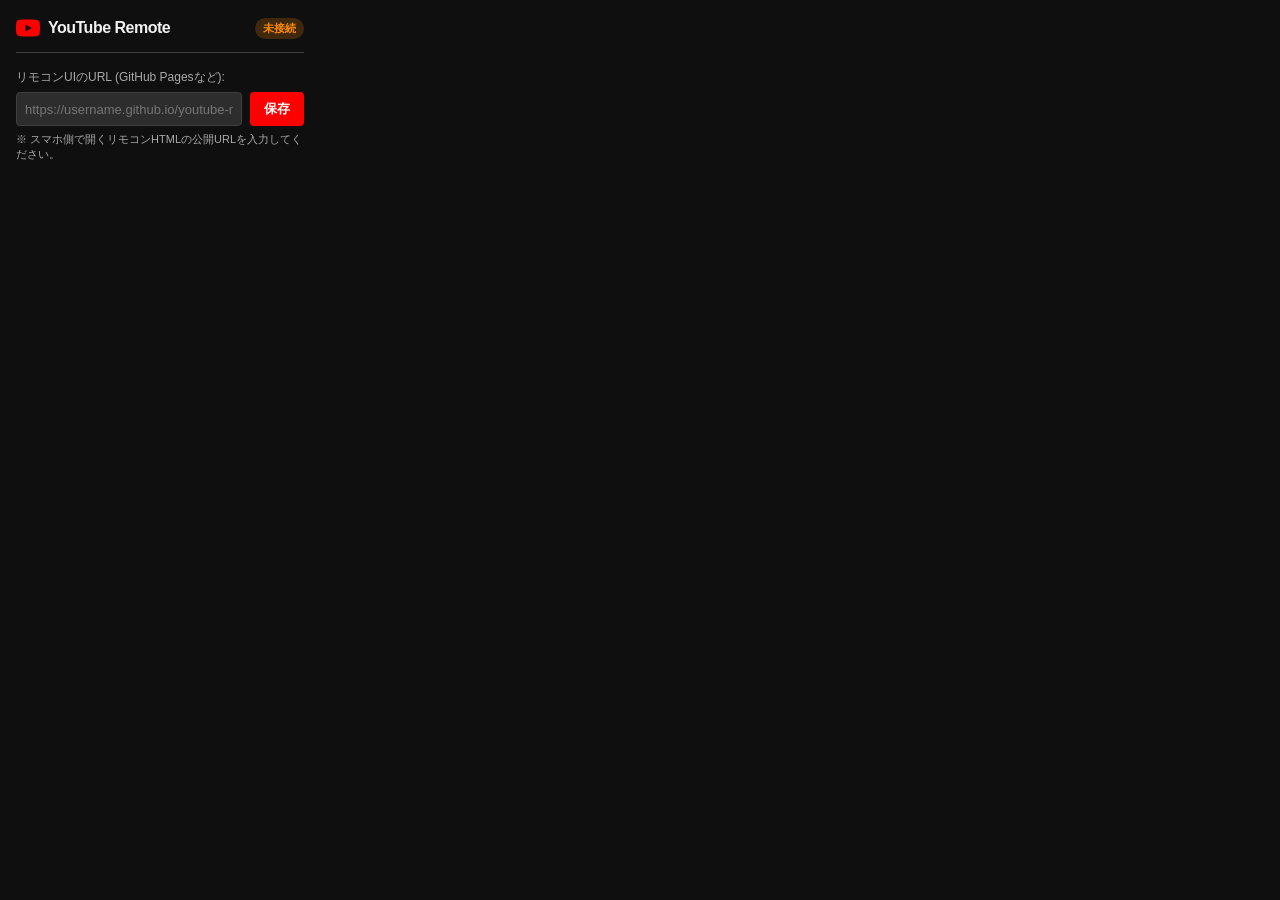
<file: extension/popup.html>
<!DOCTYPE html>
<html lang="ja">
<head>
  <meta charset="UTF-8">
  <meta name="viewport" content="width=device-width, initial-scale=1.0">
  <title>YouTube Remote Controller</title>
  <link rel="stylesheet" href="popup.css">
</head>
<body>
  <div class="card">
    <header>
      <div class="logo">
        <svg viewBox="0 0 24 24" width="24" height="24" fill="#FF0000">
          <path d="M23.498 6.163a3.003 3.003 0 0 0-2.11-2.11C19.518 3.545 12 3.545 12 3.545s-7.518 0-9.388.507a3.003 3.003 0 0 0-2.11 2.11C0 8.033 0 12 0 12s0 3.967.502 5.837a3.003 3.003 0 0 0 2.11 2.11c1.87.507 9.388.507 9.388.507s7.518 0 9.388-.507a3.003 3.003 0 0 0 2.11-2.11C24 15.967 24 12 24 12s0-3.967-.502-5.837zM9.545 15.568V8.432L15.818 12l-6.273 3.568z"/>
        </svg>
        <h1>YouTube Remote</h1>
      </div>
      <span id="status-badge" class="badge warning">未接続</span>
    </header>

    <main>
      <!-- URL 設定画面 -->
      <section class="settings-section">
        <label for="remote-url-input">リモコンUIのURL (GitHub Pagesなど):</label>
        <div class="input-group">
          <input type="url" id="remote-url-input" placeholder="https://username.github.io/youtube-remote/" />
          <button id="save-url-btn">保存</button>
        </div>
        <p class="help-text">※ スマホ側で開くリモコンHTMLの公開URLを入力してください。</p>
      </section>

      <!-- 接続用QRコード表示画面 -->
      <section id="qr-section" class="qr-section hidden">
        <div class="qr-container">
          <div id="qrcode"></div>
          <div class="loader" id="qr-loader">
            <div class="spinner"></div>
            <p>Peer IDを生成中...</p>
          </div>
        </div>
        <p class="qr-tip">同じWi-Fiに繋いだスマホでスキャンしてください</p>
        
        <div class="peer-info">
          <span class="label">Peer ID:</span>
          <span id="peer-id-val">----</span>
          <button id="copy-id-btn" class="icon-btn" title="IDをコピー">
            <svg viewBox="0 0 24 24" width="16" height="16" fill="currentColor">
              <path d="M16 1H4c-1.1 0-2 .9-2 2v14h2V3h12V1zm3 4H8c-1.1 0-2 .9-2 2v14c0 1.1.9 2 2 2h11c1.1 0 2-.9 2-2V7c0-1.1-.9-2-2-2zm0 16H8V7h11v14z"/>
            </svg>
          </button>
        </div>
      </section>
      
      <!-- YouTube未検出時のエラー -->
      <section id="no-yt-section" class="no-yt-section hidden">
        <div class="error-icon">⚠️</div>
        <p>YouTubeのページ (youtube.com) が見つかりません。</p>
        <p class="help-text">YouTubeを開いてから、このポップアップを再起動してください。</p>
      </section>
    </main>
  </div>

  <script src="lib/qrcode.min.js"></script>
  <script src="popup.js"></script>
</body>
</html>
</file>
<file: extension/popup.css>
:root {
  --bg-color: #0f0f0f;
  --card-bg: #1f1f1f;
  --text-primary: #f1f1f1;
  --text-secondary: #aaaaaa;
  --accent-color: #ff0000;
  --accent-hover: #cc0000;
  --border-color: #3f3f3f;
  --success-color: #2ba640;
  --warning-color: #ff8c00;
  --font-family: -apple-system, BlinkMacSystemFont, "Segoe UI", Roboto, "Helvetica Neue", Arial, sans-serif;
}

body {
  margin: 0;
  padding: 0;
  font-family: var(--font-family);
  background-color: var(--bg-color);
  color: var(--text-primary);
  width: 320px;
  overflow: hidden;
}

.card {
  padding: 16px;
  box-sizing: border-box;
}

header {
  display: flex;
  justify-content: space-between;
  align-items: center;
  border-bottom: 1px solid var(--border-color);
  padding-bottom: 12px;
  margin-bottom: 16px;
}

.logo {
  display: flex;
  align-items: center;
  gap: 8px;
}

.logo h1 {
  font-size: 16px;
  font-weight: 700;
  margin: 0;
  letter-spacing: -0.5px;
}

.badge {
  font-size: 11px;
  font-weight: bold;
  padding: 3px 8px;
  border-radius: 12px;
}

.badge.success {
  background-color: rgba(43, 166, 64, 0.2);
  color: var(--success-color);
}

.badge.warning {
  background-color: rgba(255, 140, 0, 0.2);
  color: var(--warning-color);
}

main {
  display: flex;
  flex-direction: column;
  gap: 16px;
}

label {
  font-size: 12px;
  color: var(--text-secondary);
  display: block;
  margin-bottom: 6px;
}

.input-group {
  display: flex;
  gap: 8px;
}

input[type="url"] {
  flex: 1;
  background-color: #2d2d2d;
  border: 1px solid var(--border-color);
  border-radius: 4px;
  color: var(--text-primary);
  padding: 8px;
  font-size: 13px;
  outline: none;
  transition: border-color 0.2s;
}

input[type="url"]:focus {
  border-color: var(--accent-color);
}

button {
  background-color: var(--accent-color);
  color: #fff;
  border: none;
  border-radius: 4px;
  padding: 8px 14px;
  font-weight: bold;
  font-size: 13px;
  cursor: pointer;
  transition: background-color 0.2s;
}

button:hover {
  background-color: var(--accent-hover);
}

.help-text {
  font-size: 11px;
  color: var(--text-secondary);
  margin: 6px 0 0 0;
  line-height: 1.4;
}

.qr-section {
  display: flex;
  flex-direction: column;
  align-items: center;
  gap: 12px;
  padding: 12px;
  background-color: var(--card-bg);
  border-radius: 8px;
  border: 1px solid var(--border-color);
}

.qr-container {
  position: relative;
  width: 150px;
  height: 150px;
  background-color: #fff;
  padding: 8px;
  border-radius: 6px;
  display: flex;
  align-items: center;
  justify-content: center;
}

#qrcode img, #qrcode canvas {
  width: 150px !important;
  height: 150px !important;
}

.qr-tip {
  font-size: 12px;
  color: var(--text-secondary);
  margin: 0;
  text-align: center;
}

.peer-info {
  display: flex;
  align-items: center;
  justify-content: center;
  gap: 8px;
  background-color: #2d2d2d;
  padding: 4px 10px;
  border-radius: 4px;
  font-family: monospace;
  font-size: 12px;
  width: 90%;
  box-sizing: border-box;
}

.peer-info .label {
  color: var(--text-secondary);
}

#peer-id-val {
  color: var(--text-primary);
  flex: 1;
  overflow: hidden;
  text-overflow: ellipsis;
  white-space: nowrap;
}

.icon-btn {
  background: none;
  border: none;
  padding: 4px;
  color: var(--text-secondary);
  cursor: pointer;
  border-radius: 4px;
  display: flex;
  align-items: center;
  justify-content: center;
}

.icon-btn:hover {
  background-color: rgba(255, 255, 255, 0.1);
  color: var(--text-primary);
}

.no-yt-section {
  display: flex;
  flex-direction: column;
  align-items: center;
  justify-content: center;
  text-align: center;
  padding: 20px 10px;
  background-color: rgba(255, 0, 0, 0.1);
  border: 1px solid rgba(255, 0, 0, 0.3);
  border-radius: 8px;
}

.error-icon {
  font-size: 32px;
  margin-bottom: 12px;
}

.no-yt-section p {
  margin: 0 0 8px 0;
  font-size: 13px;
  line-height: 1.4;
}

.no-yt-section .help-text {
  color: #ff8a8a;
  font-size: 11px;
}

.hidden {
  display: none !important;
}

/* Spinner Loader */
.loader {
  display: flex;
  flex-direction: column;
  align-items: center;
  justify-content: center;
  color: #333;
}

.loader p {
  font-size: 11px;
  margin: 8px 0 0 0;
}

.spinner {
  width: 30px;
  height: 30px;
  border: 3px solid rgba(0, 0, 0, 0.1);
  border-top-color: var(--accent-color);
  border-radius: 50%;
  animation: spin 0.8s linear infinite;
}

@keyframes spin {
  to { transform: rotate(360deg); }
}
</file>
